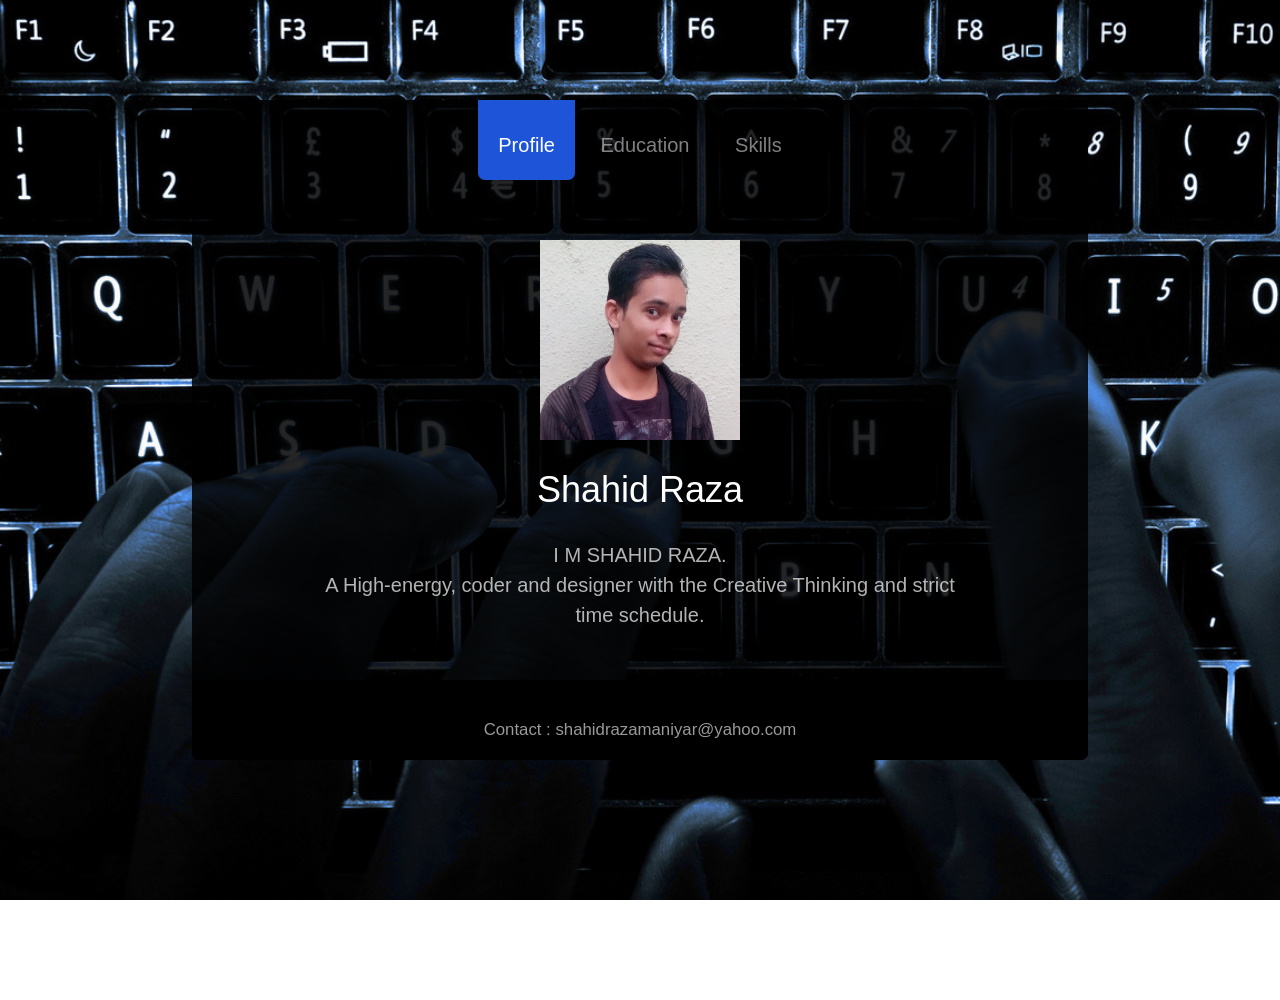
<file: index.html>
<html>
	<html class="no-js">
	<head>
	<title>shahidraza</title>
	<link rel="stylesheet" href="css/bootstrap.css">
	<link rel="stylesheet" href="css/style.css">
	<script src="js/modernizr-2.6.2.min.js"></script>
	</head>
	<body style="background-image: url(images/bg.jpg);">
	<div id="fh5co-main">
		<div class="fh5co-tab-wrap">
			<ul class="fh5co-tab-menu">
				<li class="active"><a href="#" data-tab="1"><span class="menu-text">Profile</span></a></li>
				<li><a href="#" data-tab="2"><span class="menu-text">Education</span></a></li>
				<li><a href="#" data-tab="3" data-pie="yes"><span class="menu-text">Skills</span></a></li>
			</ul>
			<div class="fh5co-tab-content active" data-content="1">
				<div class="fh5co-content-inner text-center">
					<div class="row row-bottom-padded-sm">
						<div class="col-md-12">
							<figure>
								<img src="images/A.jpg" style="width:200px;height:200px;">
							</figure>
							<h1>Shahid Raza</h1>
							<p>I M SHAHID RAZA.<br>A High-energy, coder and designer with the Creative Thinking and strict time schedule.</p>
						</div>
					</div>
				</div>
			</div>
			<div class="fh5co-tab-content" data-content="2">
				<div class="fh5co-content-inner">
					<div class="row">
						<div class="col-md-12">
							<h3>Education Qualification </h3>
							<div class="fh5co-feature">								
								<div class="fh5co-text">
									<h2>2009-2010</h2>
									<p>Pass out standard 8 with 69.67% from board of district education (Rajsthan.)</p>
								</div>
							</div>
							<div class="fh5co-feature">								
								<div class="fh5co-text">
									<h2>2012</h2>
									<p>Pass out standard 10 with 52.50% from board of secondary education (Rajsthan.)</p>
								</div>
							</div>
							<div class="fh5co-feature">
								<div class="fh5co-text">
									<h2>2014</h2>
									<p>Pass out standard 12 with 60.40% from board of secondary education (Rajsthan.)</p>
								</div>
							</div>
							<div class="fh5co-feature">
								<div class="fh5co-text">
									<h2>2014-2018</h2>
									<p>Pass out Computer engineering from Silver Oak College of Engineering and Technology.(GTU)</p>
								</div>
							</div>
						</div>	
					</div>
				</div>
			</div>
			<div class="fh5co-tab-content" data-content="3">
				<div class="fh5co-content-inner">
					<div class="row">
						<div class="col-md-12">
							<h3>My Skills</h3>
						</div>
						<div class="col-md-4 col-sm-6 col-xs-12 text-center">
							<div class="chart" data-percent="90"><span><strong>Web Devlopment</strong>90%</span></div>
						</div>
						
						<div class="col-md-4 col-sm-6 col-xs-12 text-center">
							<div class="chart" data-percent="85"><span><strong>Data Recovery</strong>85%</span></div>
						</div>
						<div class="col-md-4 col-sm-6 col-xs-12 text-center">
							<div class="chart" data-percent="80"><span><strong>Hardware</strong>80%</span></div>
						</div>
						</br>
						<div class="col-md-12">
						<h3>Programming Skills</h3>
						</div>
						
						<div class="col-md-4 col-sm-6 col-xs-12 text-center">
							<div><img src="images/python.png" style="width:100px;height:100px;"><p>PYTHON</p></div>
						</div>
						<div class="col-md-4 col-sm-6 col-xs-12 text-center">
							<div><img src="images/c++.png" style="width:100px;height:100px;"><p>C/C++</p></div>
						</div>
						<div class="col-md-4 col-sm-6 col-xs-12 text-center">
							<div><img src="images/java.png" style="width:100px;height:100px;"><p>JAVA</p></div>
						</div>
					
						<div class="col-md-4 col-sm-6 col-xs-12 text-center">
							<div><img src="images/html.png" style="width:100px;height:100px;"><p>HTML</p></div>
						</div>
						<div class="col-md-4 col-sm-6 col-xs-12 text-center">
							<div><img src="images/css.png" style="width:100px;height:100px;"><p>CSS</p></div>
						</div>
						<div class="col-md-4 col-sm-6 col-xs-12 text-center">
							<div><img src="images/php.png" style="width:100px;height:100px;"><p>PHP</p></div>
						</div>

						</br>
						<div class="col-md-12">
						<h3>Hardware Skills</h3>
						</div>
						
						<div class="col-md-4 col-sm-6 col-xs-12 text-center">
							<div><img src="images/rpi.png" style="width:100px;height:100px;"><p>Raspberry pi</p></div>
						</div>
						<div class="col-md-4 col-sm-6 col-xs-12 text-center">
							<div><img src="images/ard.png" style="width:100px;height:100px;"><p>Arduino</p></div>
						</div>
						
						</br>
						<div class="col-md-12">
						<h3>Languages</h3>
						</div>
						
						<div class="fh5co-feature">								
								<div class="fh5co-text">
							<div><p>English, Hindi, Gujarati, Urdu.</p></div>
								</div>
						</div>
						
						</br>
						<div class="col-md-12">
						<h3>Operating System</h3>
						</div>
						<div class="fh5co-feature">								
								<div class="fh5co-text">
									<p>Working with Window 10, Window 8.1, Window 7, Window XP, Window 98 and Linux(ubuntu, kali).</p>
								</div>
						</div>
					</div>
				</div>
			</div>			
		</div>
		<footer id="footer">
				<div class="col-md-6 col-md-offset-3 text-center">
					<big>
					<br>Contact		   :	shahidrazamaniyar@yahoo.com</br>
					</big>
				</div>
		</footer>
	</div>
	<script src="js/jquery.min.js"></script>
	<script src="js/bootstrap.min.js"></script>
	<script src="js/jquery.waypoints.min.js"></script>
	<script src="js/jquery.easypiechart.min.js"></script>
	<script src="js/main.js"></script>
	</body>
</html>
</file>
<file: css/style.css>
@font-face {
  font-family: 'icomoon';
  src: url("../fonts/icomoon/icomoon.eot?srf3rx");
  src: url("../fonts/icomoon/icomoon.eot?srf3rx#iefix") format("embedded-opentype"), url("../fonts/icomoon/icomoon.ttf?srf3rx") format("truetype"), url("../fonts/icomoon/icomoon.woff?srf3rx") format("woff"), url("../fonts/icomoon/icomoon.svg?srf3rx#icomoon") format("svg");
  font-weight: normal;
  font-style: normal;
}

body {
  font-family: "Source Sans Pro", Arial, sans-serif;
  font-weight: 300;
  font-size: 20px;
  line-height: 1.5;
  color: #7f7f7f;
  color: rgba(255, 255, 255, 0.7);
  background: #fff;
  height: 100%;
  position: relative;
  background-size: cover;
  background-attachment: fixed;
  background-repeat: no-repeat;
}
p {
  margin-bottom: 1.5em;
}

h1, h2, h3, h4, h5, h6 {
  color: #fff;
  font-family: "Source Sans Pro", Arial, sans-serif;
  font-weight: 400;
  margin: 0 0 30px 0;
}

::-webkit-selection {
  color: #fff;
  background: #1e55d8;
}

::-moz-selection {
  color: #fff;
  background: #1e55d8;
}

::selection {
  color: #fff;
  background: #1e55d8;
}

#fh5co-main {
  max-width: 70%;
  min-height: 600px;
  margin: 5em auto 5em auto;
  position: relative;
  background: rgba(0, 0, 0, 0.85);
  overflow: hidden;
  -webkit-border-radius: 7px;
  -moz-border-radius: 7px;
  -ms-border-radius: 7px;
  border-radius: 7px;
  -webkit-transition: 0.5s;
  -o-transition: 0.5s;
  transition: 0.5s;
}

.fh5co-tab-wrap {
  position: relative;
}
.fh5co-tab-wrap .fh5co-tab-menu {
  list-style: none;
  text-align: center;
  margin-bottom: 2em;
  position: relative;
  top: -.5em;
  padding: 0;
  margin: 0;
}
.fh5co-tab-wrap .fh5co-tab-menu li {
  display: -moz-inline-stack;
  display: inline-block;
  zoom: 1;
  *display: inline;
  text-align: center;
  padding: 0;
  margin: 0;
}
.fh5co-tab-wrap .fh5co-tab-menu li a {
  padding: 2em 1em 1em 1em;
  position: relative;
  color: rgba(255, 255, 255, 0.5);
  z-index: 10;
  display: -moz-inline-stack;
  display: inline-block;
  zoom: 1;
  *display: inline;
  -webkit-transition: 0.3s;
  -o-transition: 0.3s;
  transition: 0.3s;
}
.fh5co-tab-wrap .fh5co-tab-menu li a .icon {
  display: block;
  position: relative;
  font-size: 22px;
  bottom: 0;
  -webkit-transition: 0.3s;
  -o-transition: 0.3s;
  transition: 0.3s;
}
.fh5co-tab-wrap .fh5co-tab-menu li a .menu-text {
  display: block;
  -webkit-transition: 0.5s;
  -o-transition: 0.5s;
  transition: 0.5s;
}
@media screen and (max-width: 768px) {
  .fh5co-tab-wrap .fh5co-tab-menu li a .menu-text {
    display: none;
  }
}
@media screen and (max-width: 768px) {
  .fh5co-tab-wrap .fh5co-tab-menu li a {
    padding: 1em .5em .5em .5em;
  }
}
.fh5co-tab-wrap .fh5co-tab-menu li a:after {
  position: absolute;
  content: "";
  height: 0;
  background: #1e55d8;
  z-index: -1;
  top: 0;
  left: 0;
  width: 100%;
  -webkit-transition: all 0.5s cubic-bezier(0.175, 0.885, 0.32, 1.275);
  -moz-transition: all 0.5s cubic-bezier(0.175, 0.885, 0.32, 1.275);
  -ms-transition: all 0.5s cubic-bezier(0.175, 0.885, 0.32, 1.275);
  -o-transition: all 0.5s cubic-bezier(0.175, 0.885, 0.32, 1.275);
  transition: all 0.5s cubic-bezier(0.175, 0.885, 0.32, 1.275);
  -webkit-border-radius: 7px;
  -moz-border-radius: 7px;
  -ms-border-radius: 7px;
  border-radius: 7px;
}
.fh5co-tab-wrap .fh5co-tab-menu li a:hover {
  color: #fff;
  text-decoration: none;
}
.fh5co-tab-wrap .fh5co-tab-menu li a:hover .icon {
  bottom: 10px;
}
@media screen and (max-width: 768px) {
  .fh5co-tab-wrap .fh5co-tab-menu li a:hover .icon {
    bottom: 0px;
  }
}
.fh5co-tab-wrap .fh5co-tab-menu li a:hover:after {
  height: 100%;
}
.fh5co-tab-wrap .fh5co-tab-menu li.active .icon {
  bottom: 10px;
}
@media screen and (max-width: 768px) {
  .fh5co-tab-wrap .fh5co-tab-menu li.active .icon {
    bottom: 0px;
  }
}
.fh5co-tab-wrap .fh5co-tab-menu li.active > a {
  color: #fff;
  text-decoration: none;
}
.fh5co-tab-wrap .fh5co-tab-menu li.active > a:after {
  height: 100%;
}
.fh5co-tab-wrap .fh5co-tab-content {
  padding-left: 4em;
  padding-right: 4em;
  position: absolute;
  top: 0;
  opacity: 0;
  visibility: hidden;
  width: 100%;
}
.fh5co-tab-wrap .fh5co-tab-content.active {
  opacity: 1;
  visibility: visible;
}
.fh5co-tab-wrap .fh5co-tab-content .fh5co-content-inner {
  padding: 7em 2em 5em 2em;
  float: left;
  width: 100%;
  position: relative;
}
figure {
  margin-bottom: 1.5em;
}

.fh5co-feature {
  text-align: left;
  width: 100%;
  float: left;
}
.fh5co-feature .fh5co-icon {
  float: left;
  width: 10%;
  display: block;
  margin-top: 5px;
}
.fh5co-feature .fh5co-icon i {
  color: #1e55d8;
  font-size: 40px;
}
.fh5co-feature .fh5co-text {
  float: right;
  width: 82%;
}
.fh5co-feature .fh5co-text h2, .fh5co-feature .fh5co-text h3 {
  margin: 0;
  padding: 0;
}
.fh5co-feature .fh5co-text h3 {
  font-weight: 300;
  margin-bottom: 10px;
  color: rgba(255, 255, 255, 0.8);
  font-size: 20px;
}
.fh5co-feature .fh5co-text h2 {
  font-size: 16px;
  letter-spacing: 2px;
  font-weight: bold;
  text-transform: uppercase;
}

.chart {
  width: 160px;
  height: 160px;
  margin: 0 auto 30px auto;
  position: relative;
  text-align: center;
}
.chart span {
  position: absolute;
  top: 50%;
  left: 0;
  margin-top: -30px;
  width: 100%;
}
.chart span strong {
  display: block;
}
#footer {
  margin-top: 50px;
  background: black;
  clear: both;
  color: rgba(255, 255, 255, 0.6);
  font-size: 14px;
  position: absolute;
  bottom: 0;
  width: 100%;
  padding: 20px 20px;
  line-height: 1.2;
}
</file>
